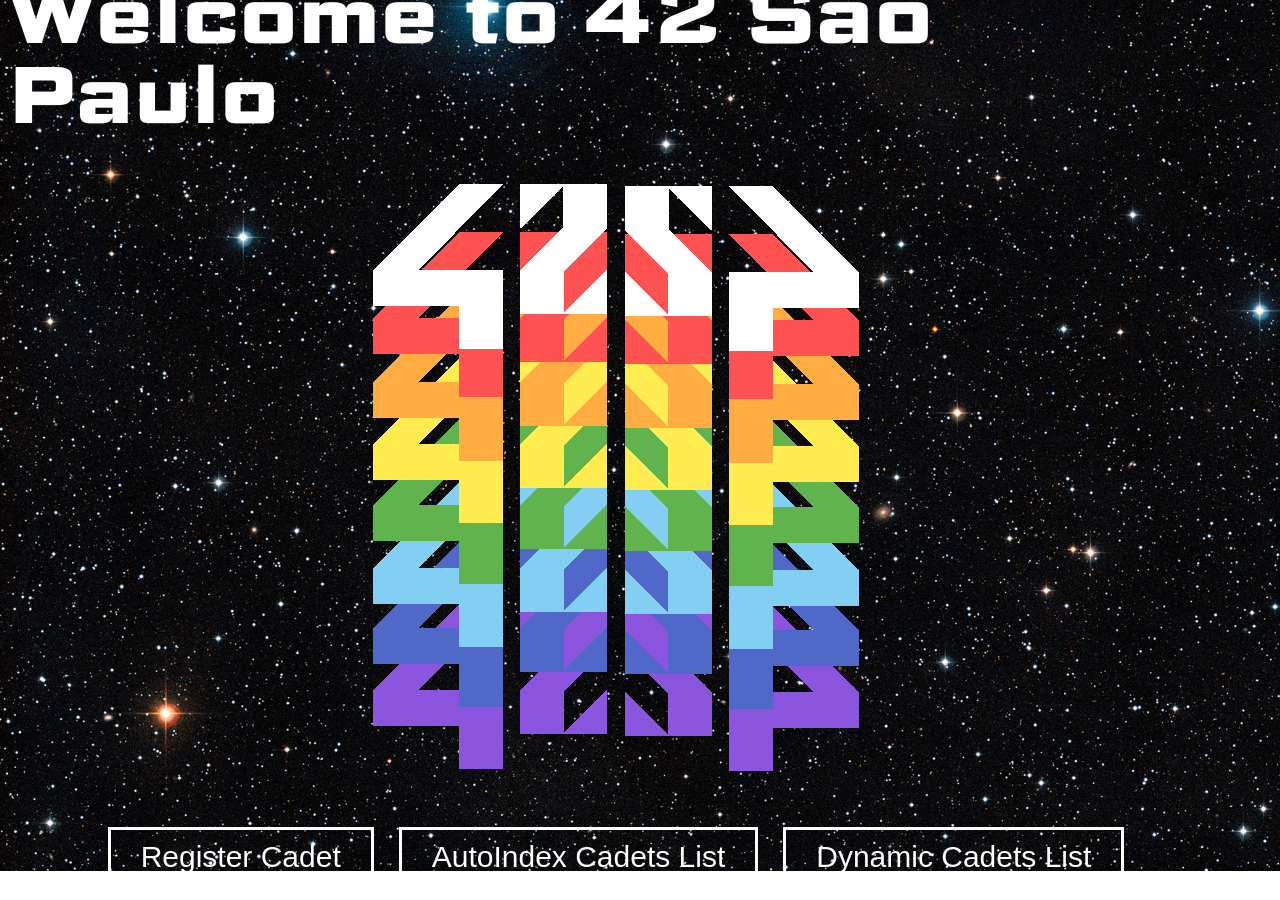
<file: data/42sp/index.html>
<!DOCTYPE html>
<html lang="en">

<head>
    <meta charset="UTF-8">
    <title>42sp - Welcome</title>
    <link rel="stylesheet" href="style.css">
    <link href="https://fonts.googleapis.com/css2?family=Science+Gothic&display=swap" rel="stylesheet">
    <script src="script.js" defer></script>
</head>

<body class="bg">

    <div class="container">
        <h1 class="title">Welcome to 42 São Paulo</h1>
        <img src="42sp_blank.png" alt="42 São Paulo Logo" class="logo">
        <div>
            <button id="cadet">Register Cadet</button>
            <button id="cadets_uploads">AutoIndex Cadets List</button>
            <button id="cadets_list">Dynamic Cadets List</button>
        </div>
    </div>


</body>

</html>
</file>
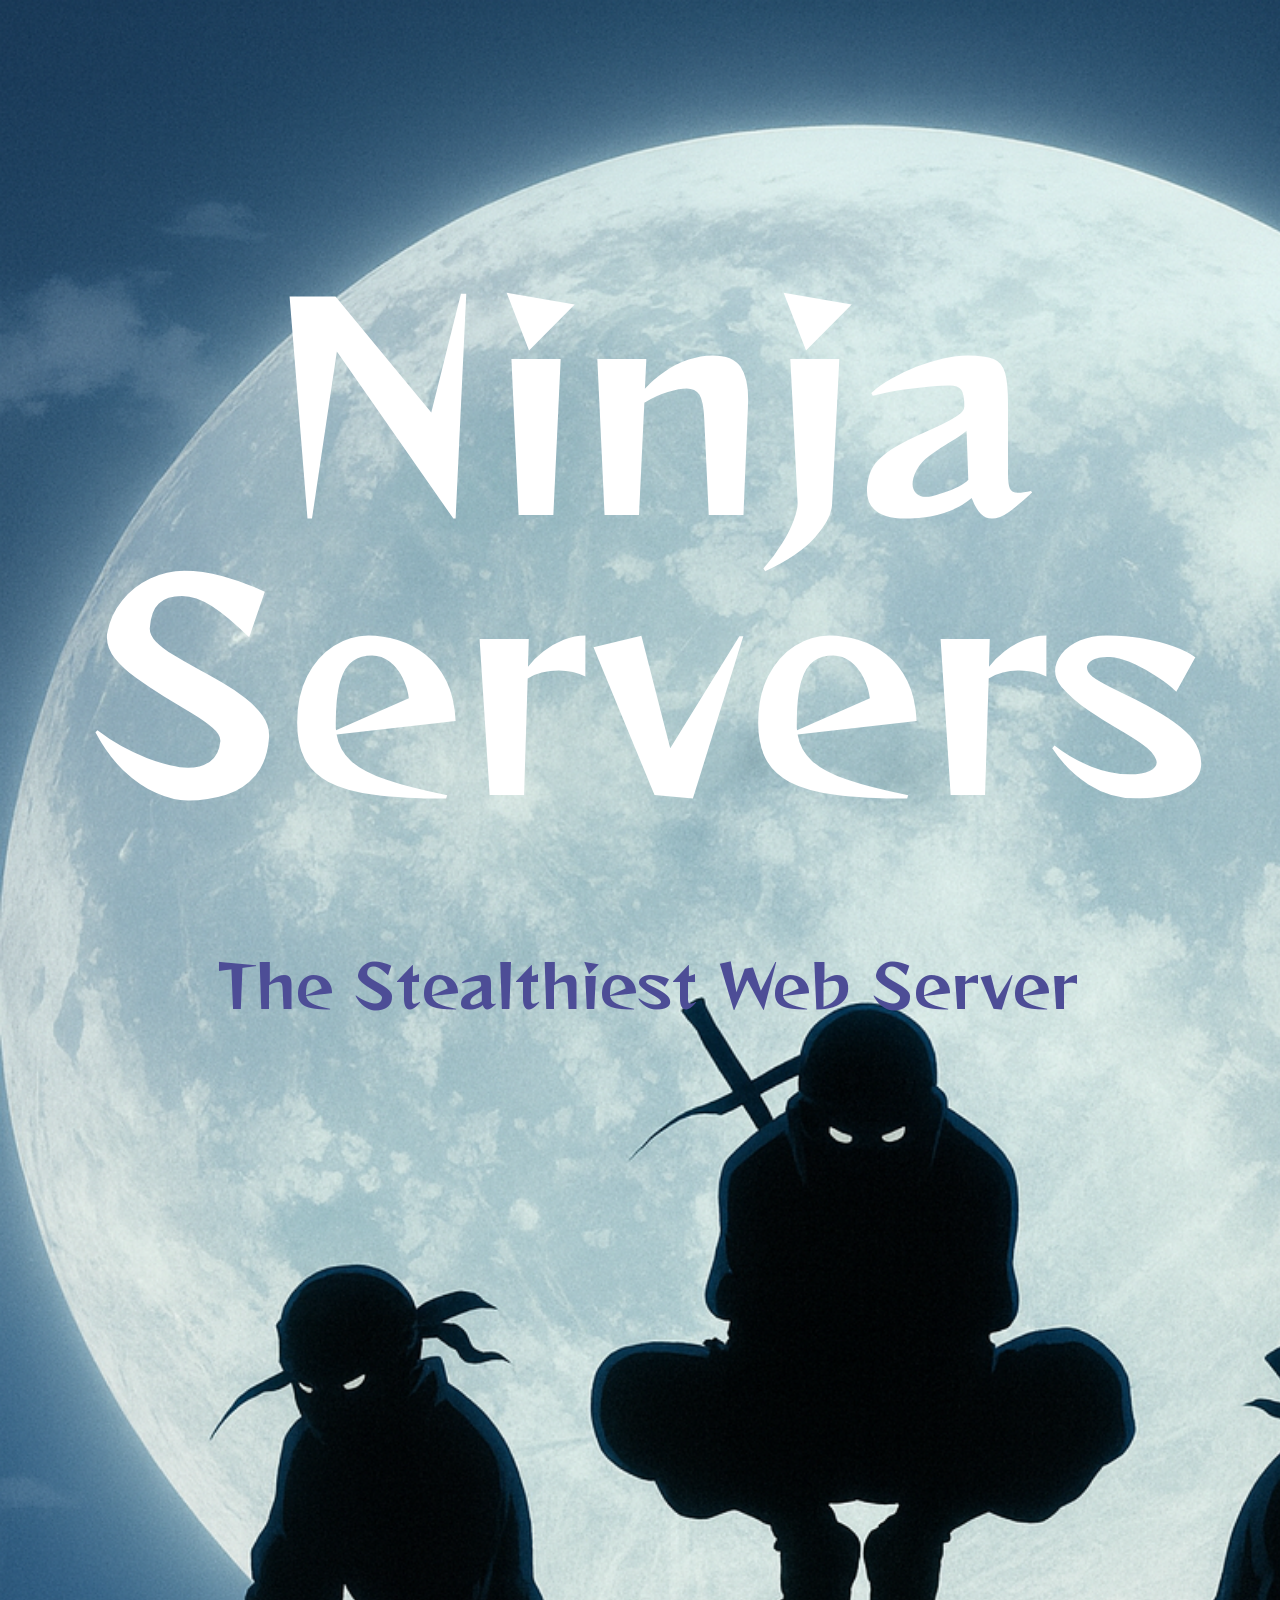
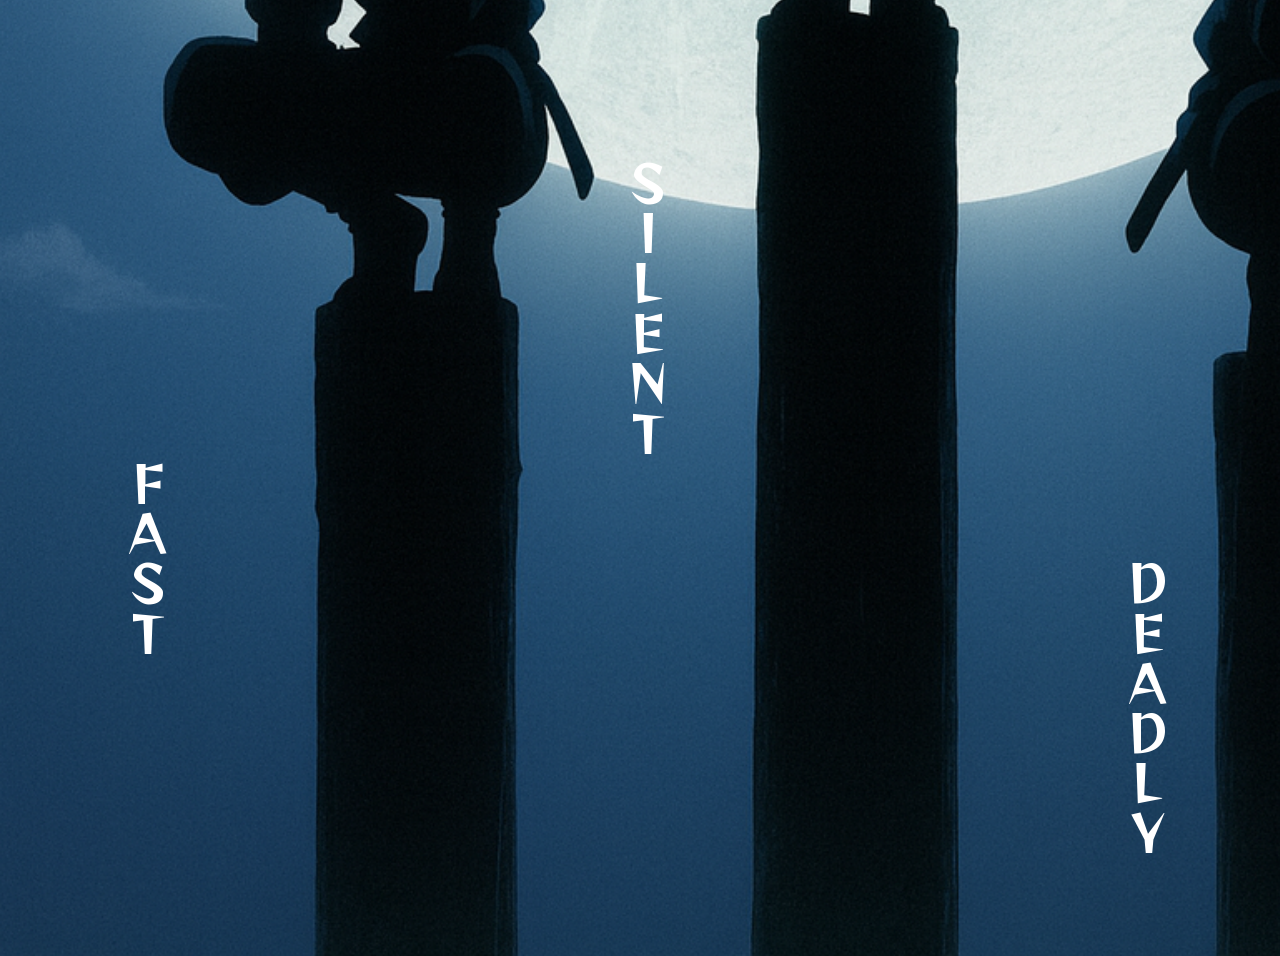
<file: data/ninjas_server/index.html>
<!DOCTYPE html>
<html lang="en">

<head>
    <meta charset="UTF-8">
    <title>Ninja Servers - Welcome</title>
    <link rel="stylesheet" href="style.css">
    <link href="https://fonts.googleapis.com/css2?family=Reggae+One&display=swap" rel="stylesheet">
    <script src="script.js" defer></script>
</head>

<body class="bg">

    <header>
        <div class="title-container">
            <p class="title">Ninja Servers</p>
            <p class="subtitle">The Stealthiest Web Server</p>
        </div>

        <div class="menu-container">
            <div id="fast" class="menu-item mb-200">FAST</div>
            <div id="silent" class="menu-item mb-400">SILENT</div>
            <div id="deadly" class="menu-item">DEADLY</div>
        </div>

        <div class="bottom-container"></div>

    </header>



</body>

</html>
</file>
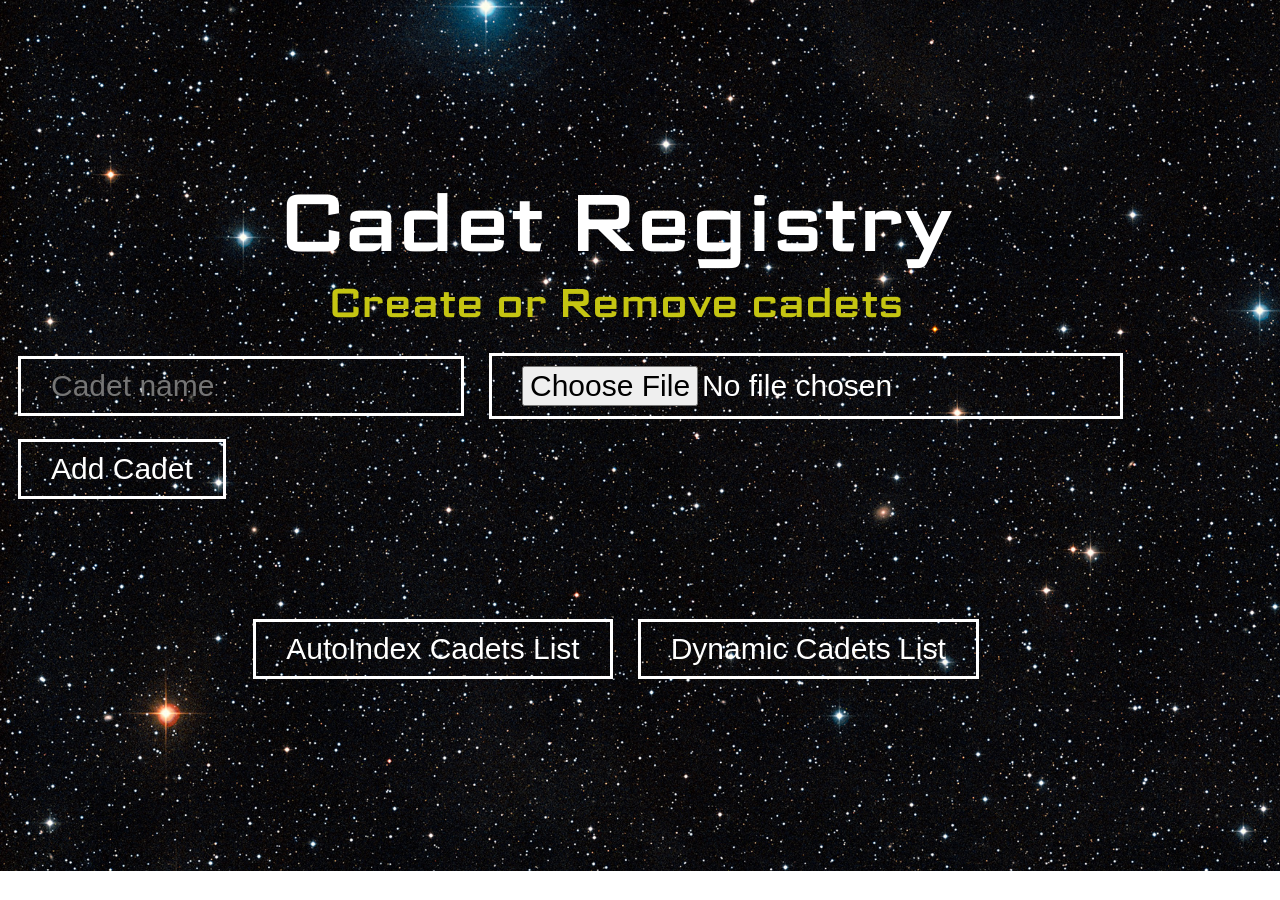
<file: data/42sp/cadet/index.html>
<!DOCTYPE html>
<html>
<head>
	<meta charset="UTF-8">
	<title>42sp - New Cadet</title>
	<link rel="stylesheet" href="../style.css">
	<link href="https://fonts.googleapis.com/css2?family=Science+Gothic&display=swap" rel="stylesheet">
</head>

<body class="bg">
	<div class="container">
		<p class="title">Cadet Registry</p>
		<p class="subtitle">Create or Remove cadets</p>
	
		<form action="./cadet_create.py" method="POST" enctype="multipart/form-data" class="cadet-form">
			<input 
				type="text"
				name="name"
				placeholder="Cadet name"
				maxlength="50"
                pattern="[A-Za-z0-9\s\-]+"
				required />
			<input 
				type="file"
				name="photo"
				accept="image/jpeg,image/png,image/gif,image/webp"
				required />
			<button class="btn" type="submit">Add Cadet</button>
		</form>

		<div style="margin-top: 100px;">
			<button id="cadets_uploads">AutoIndex Cadets List</button>
			<button id="cadets_list">Dynamic Cadets List</button>
		</div>
	</div>
	<script src="../script.js"></script>

</body>
</html>
</file>
<file: data/42sp/style.css>
body.bg {
    background: url('space.jpeg') no-repeat;
    background-size: cover;
    color: white;
    font-family: 'Science Gothic', Impact, Arial, sans-serif;
}

button, input {
    padding: 10px 30px;
    margin: 10px;
    font-size: 30px;
    background: transparent;
    color: white;
    border: 3px solid white;
    outline: none;
}

button, input[type=file] {
    cursor: pointer;
}

button:hover {
    background: white;
    color: black;
    border: 3px solid black;
}

.delete-btn {
    border: 3px solid red;
    color: red;
}

.delete-btn:hover {
    background-color: red;
}


.container {
    height: 95vh;
    width: 95vw;
    display: flex;
    justify-content: center;
    align-items: center;
    flex-direction: column;
}

.columns {
    display: flex;
    justify-content: center;
    align-items: center;
    flex-direction: row;
    gap: 20px;
    flex-wrap: wrap;
}

.title {
    font-size: 80px;
    margin: 0;
    line-height: 1;
}

.subtitle {
    font-size: 40px;
    margin: 20px 0;
    line-height: 1;
    color: rgb(197, 197, 18);
}

.card {
    background: transparent;
    border-radius: 10px;
    box-shadow: 0 4px 6px rgba(0,0,0,0.3);
    border: 3px solid white;
    overflow: hidden;
    transition: transform 0.2s;
    width: 400px;
    height: 600px;
}
.card:hover {
    transform: translateY(-5px);
}
.card img {
    width: 100%;
    height: 400px;
    object-fit: cover;
}
.card-content {
    padding: 15px;
    text-align: center;
}
</file>
<file: data/ninjas_server/style.css>
html {
    font-family: 'Reggae One', cursive;
}

header {
    text-align: center;
    padding-top: 20px;
}

body.bg {
    background: url('ninjas.png') no-repeat;
    background-size: cover;
    color: white;
}

body.bg-silent {
    background: url('ninja_silent.jpg') no-repeat;
    background-size: cover;
    color: white;
}

body.bg-deadly {
    background: url('ninja_deadly.jpg') no-repeat;
    background-size: cover;
    color: white;
}

nav a {
    margin: 0 15px;
    color: #ffcc33;
    font-weight: bold;
    text-decoration: none;
}

.center-box {
    margin-top: 0;
    text-align: center;
    background: rgba(0,0,0,0.6);
    padding: 10px;
    width: 400px;
    margin-left: auto;
    margin-right: auto;
    border-radius: 12px;
}

.container {
    height: 95vh;
    width: 95vw;
    display: flex;
    justify-content: center;
    align-items: center;
}

.title-container{
    height: 140vh;
    width: 100vw;
    display: flex;
    justify-content: center;
    align-items: center;
    flex-direction: column;
}

.menu-container {
    height: 130vh;
    width: 100vw;
    display: flex;
    justify-content: center;
    align-items: end;
    flex-direction: row;
}

.bottom-container {
    height: 10vh;
}

.center-container {
    height: 95vh;
    width: 95vw;
    display: flex;
    justify-content: center;
    align-items: center;
    flex-direction: column;
    text-align: center;
}

.mb-0 {
    margin-bottom: 0;
}

.title {
    font-size: 280px;
    margin-top: 0;
    margin-bottom: 80px;
    line-height: 1;
}

.subtitle {
    font-size: 60px;
    color: rgb(77, 77, 150);
    line-height: 1;
    margin-bottom: 50px;
}

.menu-item {
    font-size: 50px;
    writing-mode: vertical-rl;
    text-orientation: upright;
    line-height: 10;
}

#fast:hover {
    color: rgb(170, 193, 245);
    transition-duration:0.1s;
}

#silent:hover {
    color: rgb(46, 46, 46);
    transition-duration:0.5s;
}

#deadly:hover {
    color: red;
    transition-duration:2s;
}

.mb-400 {
    margin-bottom: 400px;
}

.mb-200 {
    margin-bottom: 200px;
}

button {
    padding: 15px;
    border-radius: 10px;
    font-size: xx-large;
    background: #ffffff44;
    color: white;
    border: none;
}
</file>
